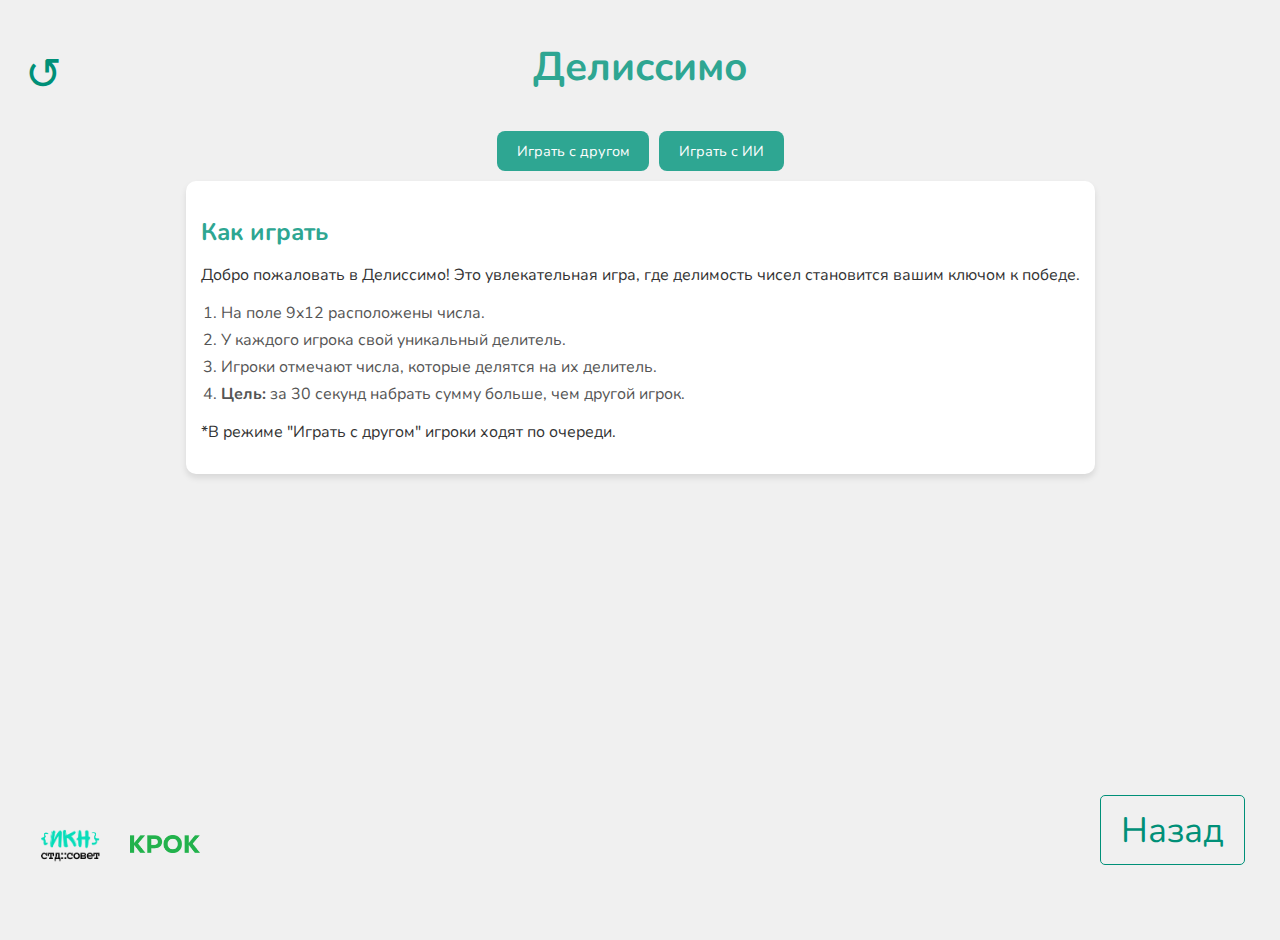
<file: index.html>
<!DOCTYPE html>
<html lang="ru">

<head>
    <meta charset="UTF-8">
    <meta name="viewport" content="width=device-width, initial-scale=1.0">
    <title>Делиссимо</title>
    <link rel="stylesheet" href="styles.css">
    <link href="https://fonts.googleapis.com/css2?family=Nunito:wght@400;700&display=swap" rel="stylesheet">
    <link href="https://fonts.googleapis.com/css2?family=Press+Start+2P&display=swap" rel="stylesheet">
    <link rel="stylesheet" href="https://cdnjs.cloudflare.com/ajax/libs/font-awesome/6.0.0/css/all.min.css">
</head>

<body>
   
	<!-- Логотипы -->
	<div id="logos">
    		<img id="logo" src="logo.png" alt="Логотип">
   		 <img id="croc-logo" src="croc-logo.png" alt="Логотип Croc">
	</div>
    <h1>Делиссимо</h1>

    <!-- Значок перезагрузки -->
    <div id="reload-icon">↺</div>

    <div id="mode-select">
        <button id="two-player-mode">Играть с другом</button>
        <button id="ai-mode">Играть с ИИ</button>
    </div>

    <div id="rules">
        <h2>Как играть</h2>
         <p>Добро пожаловать в Делиссимо! Это увлекательная игра, где делимость чисел становится вашим ключом к победе.</p>
        <ol>
            <li>На поле 9x12 расположены числа.</li>
            <li>У каждого игрока свой уникальный делитель.</li>
            <li>Игроки отмечают числа, которые делятся на их делитель.</li>
            <li><strong>Цель:</strong> за 30 секунд набрать сумму больше, чем другой игрок.</li>
        </ol>
           <p>*В режиме "Играть с другом" игроки ходят по очереди.</p>
    </div>

    <div id="game-container">
        <div id="settings-icon">ⓘ</div>
        <div id="game-info">
            <div><span class="player-1">Игрок 1</span> (делитель: <span id="player-1-divisor">?</span>): <span id="player-1-score">0</span></div>
            <div><span class="player-2">Игрок 2</span> (делитель: <span id="player-2-divisor">?</span>): <span id="player-2-score">0</span></div>
        </div>

        <div id="number-panel">Время: <span id="timer">30</span></div>

        <div id="grid"></div>
        <div id="game-message"></div>
    </div>

    <!-- Модальное окно с правилами -->
    <div id="rulesModal" class="modal">
        <div class="modal-content">
            <span class="close">&times;</span>
            <h2>Как играть</h2>
            <ol>
                <li>На поле 9x12 расположены числа.</li>
                <li>У каждого игрока свой уникальный делитель.</li>
                <li>Игроки отмечают числа, которые делятся на их делитель.</li>
                <li>Игра длится 30 секунд. Побеждает игрок с наибольшей суммой отмеченных чисел.</li>
            </ol>
            <p>*В режиме "Играть с другом" игроки ходят по очереди.</p>
        </div>
    </div>

    <!-- Кнопка "Назад" -->
    <button id="back-button">Назад</button>

    <script src="script.js"></script>
</body>

</html>
</file>
<file: styles.css>
/* Основные стили для страницы */
body {
    font-family: 'Nunito', sans-serif;
    background-color: #f0f0f0;
    color: #333;
    text-align: center;
    margin: 0;
    padding: 20px;
    display: flex;
    flex-direction: column;
    align-items: center;
    min-height: 100vh;
    position: relative;
}

        /* Заголовок игры */
h1 {
    margin-top: 20px;
    font-size: 2.5em;
    color: #2EA692;
    font-weight: bold;
}

        /* Значок перезагрузки */
#reload-icon {
    position: absolute;
    top: 40px;
    left: 20px;
    font-size: 44px;
    cursor: pointer;
    color: #009078; /* Зеленый цвет */
    background-color: #f0f0f0; /* Серый фон */
    border-radius: 50%;
    padding: 5px;
    border: none;
    z-index: 1000;
}


        #reload-icon:hover {
            color: #2EA692;
        }

        /* Правила игры */
        #rules {
            margin-top: 10px;
            text-align: left;
            max-width: 90%;
            padding: 15px;
            background-color: #fff;
            border-radius: 10px;
            box-shadow: 0 4px 6px rgba(0, 0, 0, 0.1);
        }

        #rules h2 {
            font-size: 1.5em;
            color: #2EA692;
            margin-bottom: 10px;
            font-weight: bold;
        }

        #rules ol {
            padding-left: 20px;
        }

        #rules li {
            margin-bottom: 5px;
            color: #555;
        }

        /* Игровое поле */
        #game-container {
            display: none;
            flex-direction: column;
            align-items: center;
            justify-content: center;
            position: relative;
            width: 100%;
            max-width: 800px;
            margin: 10px auto;
            padding: 10px;
            box-sizing: border-box;
        }
        
/* Адаптация для маленьких экранов */
@media (max-width: 600px) {
    #rules {
        padding: 8px; /* Еще меньше padding */
        max-width: 95%; /* Блок занимает почти всю ширину */
    }

    #rules h2 {
        font-size: 1.2em; /* Уменьшенный размер шрифта */
    }

    #rules ol {
        padding-left: 15px; /* Уменьшенный отступ */
    }

    #rules li {
        font-size: 0.9em; /* Уменьшенный размер шрифта */
    }
}

        #grid {
            display: grid;
            grid-template-columns: repeat(12, 1fr);
            grid-template-rows: repeat(9, 1fr);
            gap: 5px;
            width: 90vw;
            height: 60vh;
            max-width: 800px;
            max-height: 600px;
            margin: 0 auto;
        }

        .cell {
            background-color: #fff;
            border: 2px solid #06DDBA;
            border-radius: 10px;
            display: flex;
            align-items: center;
            justify-content: center;
            font-size: 1em;
            color: #009078;
            font-family: 'Press Start 2P', cursive;
            box-shadow: 0 2px 4px rgba(0, 0, 0, 0.1);
            cursor: pointer;
            user-select: none;
            aspect-ratio: 1;
        }

        .cell.taken-1 {
            background-color: rgba(255, 107, 107, 0.5);
            color: #888;
        }

        .cell.taken-2 {
            background-color: rgba(76, 175, 80, 0.5);
            color: #888;
        }

        /* Панель информации об игре */
        #game-info {
            display: flex;
            justify-content: space-around;
            width: 100%;
            margin-bottom: 10px;
            font-size: 1.2em;
            color: #009078;
        }

        .player-1 {
            color: #FF6B6B;
            font-weight: bold;
        }

        .player-2 {
            color: #4CAF50;
            font-weight: bold;
        }

        #player-1-divisor,
        #player-2-divisor {
            font-weight: bold;
            font-size: 1.1em;
        }

        /* Панель с таймером и числом */
        #number-panel {
            margin-top: 10px;
            font-size: 1.2em;
            color: #2EA692;
            font-weight: bold;
        }

        /* Сообщение о результате игры */
        #game-message {
            position: absolute;
            top: 50%;
            left: 50%;
            transform: translate(-50%, -50%);
            background-color: rgba(255, 255, 255, 0.9);
            padding: 15px;
            border-radius: 10px;
            box-shadow: 0 4px 6px rgba(0, 0, 0, 0.2);
            font-size: 1.2em;
            font-weight: bold;
            color: #2EA692;
            display: none;
            z-index: 2;
        }


#back-button {
    position: fixed; /* Фиксированное позиционирование, чтобы кнопка оставалась на месте при прокрутке */
    bottom: 35px; /* Отступ от нижнего края окна браузера */
    right: 35px; /* Отступ от правого края окна браузера */
    font-size: 2.2em; /* Размер текста кнопки */
    cursor: pointer; /* Изменение курсора на указатель при наведении на кнопку */
    color: #009078; /* Цвет текста кнопки */
    background-color: #f0f0f0; /* Цвет фона кнопки */
    border: 1px solid #009078; /* Граница кнопки с указанием цвета */
    border-radius: 5px; /* Закругление углов кнопки */
    padding: 10px 20px; /* Внутренние отступы кнопки (сверху/снизу и слева/справа) */
    z-index: 1000; /* Устанавливает высокий уровень слоя, чтобы кнопка была поверх других элементов */
}


        /* Кнопки */
        button {
            padding: 10px 20px;
            font-size: 0.9em;
            font-family: 'Nunito', sans-serif;
            color: #fff;
            background-color: #2EA692;
            border: none;
            border-radius: 8px;
            cursor: pointer;
            transition: background-color 0.3s;
        }

        button:hover {
            background-color: #009078;
        }

        #mode-select {
            margin-top: 10px;
            display: flex;
            gap: 10px;
        }

        /* Иконка настроек */
        #settings-icon {
            position: fixed;
            top: 40px;
            right: 20px;
            font-size: 44px;
            color: #009078;
            cursor: pointer;
            display: none;
            z-index: 3;
        }

        /* Модальное окно */
        .modal {
            display: none;
            position: fixed;
            z-index: 1;
            left: 0;
            top: 0;
            width: 100%;
            height: 100%;
            overflow: auto;
            background-color: rgba(0, 0, 0, 0.4);
        }

        .modal-content {
            background-color: #fefefe;
            margin: 15% auto;
            padding: 15px;
            border: 1px solid #888;
            width: 90%;
            max-width: 500px;
            border-radius: 10px;
        }

        .close {
            color: #aaa;
            float: right;
            font-size: 24px;
            font-weight: bold;
        }

        .close:hover,
        .close:focus {
            color: black;
            text-decoration: none;
            cursor: pointer;
        }

        /* Адаптация для маленьких экранов */
        @media (max-width: 600px) {
            h1 {
                font-size: 1.5em;
            }

            #rules h2 {
                font-size: 1.2em;
            }

            #rules ol {
                padding-left: 15px;
            }

            .cell {
                font-size: 0.8em;
            }

            #game-info {
                font-size: 1em;
            }

            #number-panel {
                font-size: 1em;
            }

            #logo {
                width: 80px; /* Уменьшаем размер логотипа на маленьких экранах */
            }

            #back-button {
                font-size: 1em; /* Уменьшаем размер кнопки на маленьких экранах */
                padding: 8px 16px;
            }

            #game-message {
                font-size: 1em;
                padding: 10px;
            }

            button {
                padding: 8px 16px;
                font-size: 0.8em;
            }
                
    #restart-button {
        font-size: 1em;
        padding: 8px 16px;
    }
        }
/* Логотип и кнопка "Назад" */
       /* Стили для контейнера логотипов */
#logos {
    position: fixed;
    left: 20px;
    bottom: 20px;
    display: flex;
    align-items: center;
    gap: 10px; /* Расстояние между логотипами */
    z-index: 1000;
}

/* Стили для первого логотипа */
#logo {
    width: 100px;
    height: auto;
}

/* Стили для второго логотипа (Croc) */
#croc-logo {
    width: 70px; /* Размер такой же, как у первого логотипа */
    height: auto;
}
}
</file>
